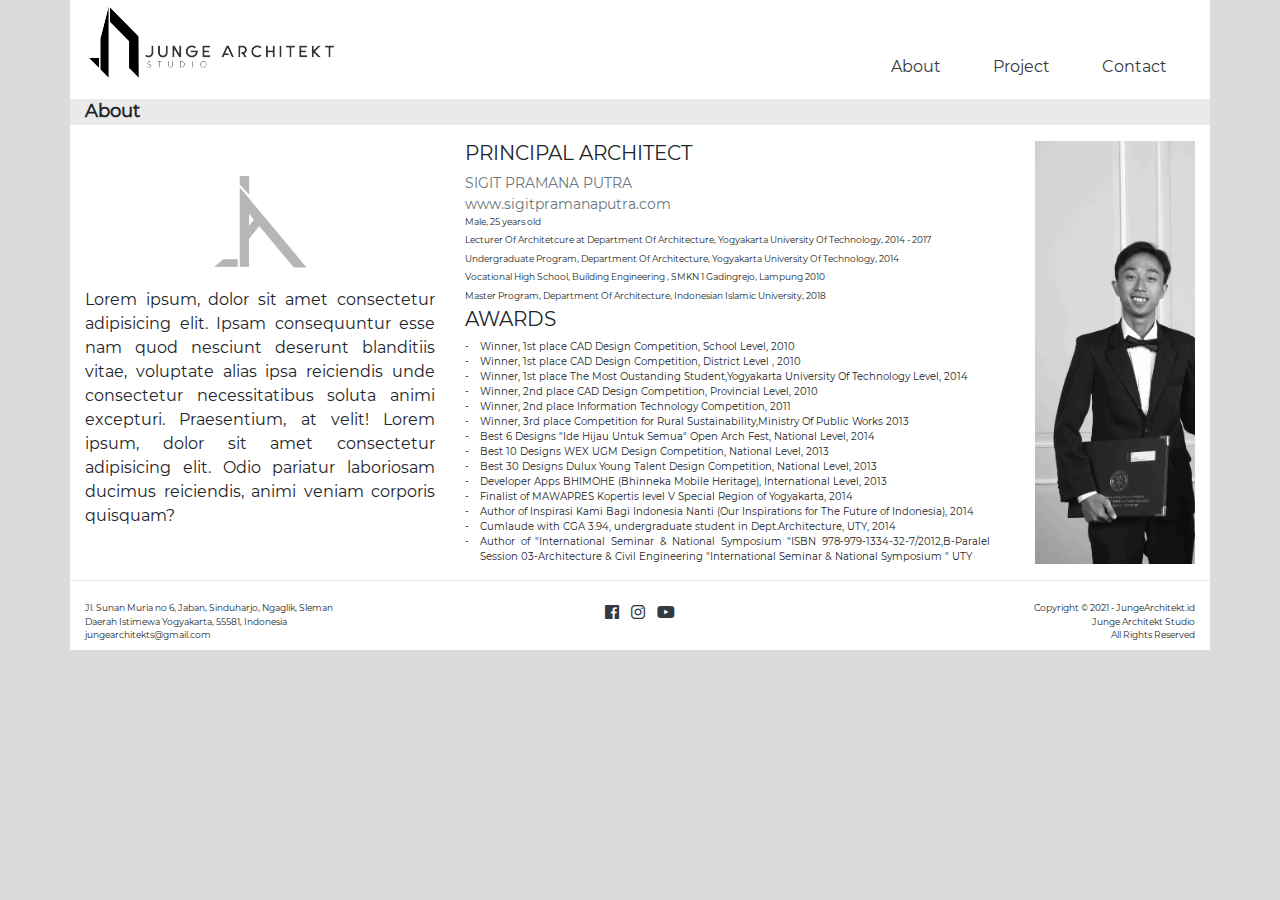
<file: about.html>
<!doctype html>
<html lang="id">

<head>
 <!-- Required meta tags -->
 <meta charset="utf-8">
 <meta name="viewport" content="width=device-width, initial-scale=0.86, maximum-scale=3.0, minimum-scale=0.86">

 <!-- Bootstrap CSS -->
 <link rel="stylesheet" href="assets/css/bootstrap.css" />
 <link rel="stylesheet" href="assets/css/style.css" />
 <link rel="stylesheet" href="assets/css/all.min.css" />

 <title>Junge Architect</title>
</head>

<body>
 <!-- Container header -->
 <div class="container header">
  <!-- header -->
  <header class="navbar d-flex align-items-end p-0">
   <div class="header-logo mx-auto mx-lg-1" style="max-width:100%">
    <a href="index.html" class="navbar-brand">
     <img src="assets/img/logo/header.png" alt="" srcset="">
    </a>
   </div>
   <nav class="mb-1 mx-auto mx-lg-1">
    <a class="p-4 text-dark" href="https://taufiqhdyt.github.io/JungeArch/about.html">About</a>
    <a class="p-4 text-dark" href="https://taufiqhdyt.github.io/JungeArch/project-category.html">Project</a>
    <a class="p-4 text-dark" href="https://taufiqhdyt.github.io/JungeArch/contact.html">Contact</a>
   </nav>
  </header>

  <!-- <hr class="my-0 bg-dark" /> -->
 </div>

 <!-- Content / Article -->
 <div class="container p-0 py-3">
  <div class="juduls">
    <h5 style="font-size:18px">About</h5>
   </div>
  <article class="about py-3">
   <div class="row h-100 mx-0 d-flex justify-content-between">
    <div class="col-lg-4 col-12 my-auto">
     <div class="row mx-0">
      <div class="logo mx-auto">
       <img src="assets/img/logo/junge-square.PNG" alt="" srcset="">
      </div>
      <p class="text-justify">Lorem ipsum, dolor sit amet consectetur adipisicing elit. Ipsam consequuntur esse nam quod nesciunt deserunt blanditiis vitae, voluptate alias ipsa reiciendis unde consectetur necessitatibus soluta animi excepturi. Praesentium, at velit! Lorem ipsum, dolor sit amet consectetur adipisicing elit. Odio pariatur laboriosam ducimus reiciendis, animi veniam corporis quisquam?</p>
     </div>
     <!-- <div class="row mx-0">
      <h3 class="text-black d-inline-block">INTERSHIP & TEAMS</h3> <br>
     </div>
     <div class="table-teams">
      <table class="text-center" width="100%">
       <tr>
        <td><img src="assets/img/team1.PNG" alt="" srcset=""></td>
        <td><img src="assets/img/team1.PNG" alt="" srcset=""></td>
        <td><img src="assets/img/team1.PNG" alt="" srcset=""></td>
        <td><img src="assets/img/team1.PNG" alt="" srcset=""></td>
        <td><img src="assets/img/team1.PNG" alt="" srcset=""></td>
        <td><img src="assets/img/team1.PNG" alt="" srcset=""></td>
       </tr>
       <tr>
        <td><img src="assets/img/team1.PNG" alt="" srcset=""></td>
        <td><img src="" alt="" srcset=""></td>
        <td><img src="" alt="" srcset=""></td>
        <td><img src="" alt="" srcset=""></td>
        <td><img src="" alt="" srcset=""></td>
        <td><img src="" alt="" srcset=""></td>
       </tr>
      </table>
     </div> -->
    </div>
    <div class="mid col-lg-6 col-12 my-auto">
     <div class="profil">
      <h5>PRINCIPAL ARCHITECT</h5>
      <p class="text-muted">SIGIT PRAMANA PUTRA</p>
      <p class="text-muted">www.sigitpramanaputra.com</p>
     </div>
     <div class="about">
      <p>Male, 25 years old</p>
      <p>Lecturer Of Architetcure at Department Of Architecture, Yogyakarta University Of Technology, 2014 - 2017</p>
      <p>Undergraduate Program, Department Of Architecture, Yogyakarta University Of Technology, 2014 </p>
      <p>Vocational High School, Building Engineering , SMKN 1 Gadingrejo, Lampung 2010 </p>
      <p>Master Program, Department Of Architecture, Indonesian Islamic University, 2018 <br></p>
     </div>
     <div class="award">
      <h5 class="inline-block">AWARDS</h5>
      <ul class="list-award">
       <li>Winner, 1st place CAD Design Competition, School Level, 2010 </li>
       <li>Winner, 1st place CAD Design Competition, District Level , 2010 </li>
       <li>Winner, 1st place The Most Oustanding Student,Yogyakarta University Of Technology Level, 2014 </li>
       <li>Winner, 2nd place CAD Design Competition, Provincial Level, 2010 </li>
       <li>Winner, 2nd place Information Technology Competition, 2011 </li>
       <li>Winner, 3rd place Competition for Rural Sustainability,Ministry Of Public Works 2013 </li>
       <li>Best 6 Designs "Ide Hijau Untuk Semua" Open Arch Fest, National Level, 2014 </li>
       <li>Best 10 Designs WEX UGM Design Competition, National Level, 2013 </li>
       <li>Best 30 Designs Dulux Young Talent Design Competition, National Level, 2013 </li>
       <li>Developer Apps BHIMOHE (Bhinneka Mobile Heritage), International Level, 2013 </li>
       <li>Finalist of MAWAPRES Kopertis level V Special Region of Yogyakarta, 2014 </li>
       <li>Author of Inspirasi Kami Bagi Indonesia Nanti (Our Inspirations for The Future of Indonesia), 2014 </li>
       <li>Cumlaude with CGA 3.94, undergraduate student in Dept.Architecture, UTY, 2014 </li>
       <li>Author of "International Seminar & National Symposium "ISBN 978-979-1334-32-7/2012,B-Paralel Session 03-Architecture & Civil Engineering "International Seminar & National Symposium " UTY </li>
      </ul>
     </div>
    </div>
    <div class="col-lg-2 col-12">
     <div class="pp">
      <img src="assets/img/IMG_0432-min.jpg" style="object-fit: cover;width: 100%;height: 100%" alt="" srcset="">
     </div>
    </div>
   </div>
  </article>
  <hr class="my-0 text-black-50" />
 </div>

 <!-- Footer -->
 <div class="container py-1 pb-2">
  <footer class="footer">
   <div class="row">
    <div class="col-4">
     <address>Jl. Sunan Muria no 6, Jaban, Sinduharjo, Ngaglik, Sleman <br />
      Daerah Istimewa Yogyakarta, 55581, Indonesia <br />
      jungearchitekts@gmail.com </address>
    </div>
    <div class="col text-center">
     <ul class="list-unstyled list-inline text-black">
      <li class="list-inline-item"><a href="#"><i class="fab fa-facebook text-dark"></i></a></li>
      <li class="list-inline-item"><a href="#"><i class="fab fa-instagram text-dark"></i></a></li>
      <li class="list-inline-item"><a href="#"><i class="fab fa-youtube text-dark"></i></a></li>
     </ul>
    </div>
    <div class="col-4">
     <address class="text-right">Copyright &copy; 2021 - JungeArchitekt.id <br>
      Junge Architekt Studio<br>
      All Rights Reserved</address>
    </div>
   </div>
  </footer>
 </div>

 <!-- Optional JavaScript -->
 <!-- jQuery first, then Popper.js, then Bootstrap JS -->
 <script src="assets/js/jquery-3.3.1.slim.min.js"></script>
 <script src="assets/js/popper.min.js"></script>
 <script src="assets/js/bootstrap.min.js"></script>
</body>

</html>
</file>
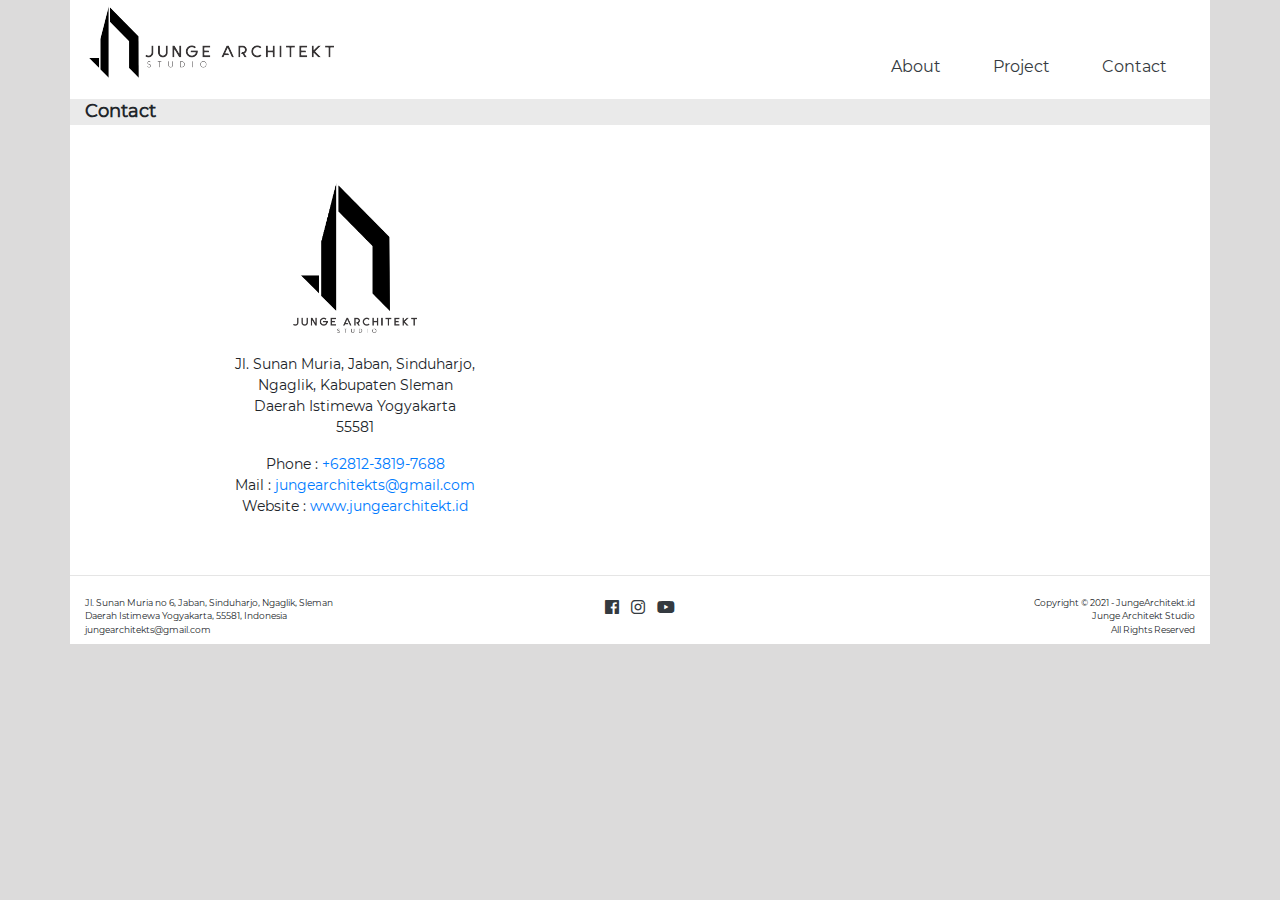
<file: contact.html>
<!doctype html>
<html lang="id">

<head>
 <!-- Required meta tags -->
 <meta charset="utf-8">
 <meta name="viewport" content="width=device-width, initial-scale=0.86, maximum-scale=3.0, minimum-scale=0.86">

 <!-- Bootstrap CSS -->
 <link rel="stylesheet" href="assets/css/bootstrap.css" />
 <link rel="stylesheet" href="assets/css/style.css" />
 <link rel="stylesheet" href="assets/css/all.min.css" />

 <title>Junge Architect</title>
</head>

<body>
 <!-- Container header -->
 <div class="container header">
  <!-- header -->
  <header class="navbar d-flex align-items-end p-0">
   <div class="header-logo mx-auto mx-lg-1" style="max-width:100%">
    <a href="index.html" class="navbar-brand">
     <img src="assets/img/logo/header.png" alt="" srcset="">
    </a>
   </div>
   <nav class="mb-1 mx-auto mx-lg-1">
    <a class="p-4 text-dark" href="https://taufiqhdyt.github.io/JungeArch/about.html">About</a>
    <a class="p-4 text-dark" href="https://taufiqhdyt.github.io/JungeArch/project-category.html">Project</a>
    <a class="p-4 text-dark" href="https://taufiqhdyt.github.io/JungeArch/contact.html">Contact</a>
   </nav>
  </header>

  <!-- <hr class="my-0 bg-dark" /> -->
 </div>

 <!-- Content / Article -->
 <div class="container p-0 py-3">
  <div class="juduls">
   <h5 style="font-size:18px">Contact</h5>
  </div>
  <article class="contacts py-1">
   <div class="row h-100 mx-0 d-flex justify-content-between">
    <div class="col-lg-6 col-md-6 col-12 my-auto py-1">
     <div class="konten-kiri text-center">
      <img src="assets/img/logos/dua.png" style="height:150px" alt=""> <br /> <br />
      <address>Jl. Sunan Muria, Jaban, Sinduharjo, <br />
      Ngaglik, Kabupaten Sleman <br />
      Daerah Istimewa Yogyakarta <br />
      55581 </address> 
      Phone : <a href="tel:+6281238197688"> +62812-3819-7688 </a> <br />
      Mail : <a href="mailto:jungearchitekts@gmail.com">jungearchitekts@gmail.com</a> <br />
      Website : <a href="https://www.jungearchitekt.id">www.jungearchitekt.id</a>
     </div>
    </div>
    <div class="col-lg-6 col-md-6 col-12 my-auto py-1 vr p-2">
     <iframe src="https://www.google.com/maps/embed?pb=!1m14!1m8!1m3!1d988.3835994752676!2d110.39051142691423!3d-7.732997374935511!3m2!1i1024!2i768!4f13.1!3m3!1m2!1s0x2e7a58f165368767%3A0xb5463aa3acde0ea1!2sJunge+Architekt+Studio!5e0!3m2!1sen!2sus!4v1542865318297" width="100%" height="100%" frameborder="0" style="border:0" allowfullscreen></iframe>
    </div>
   </div>
  </article>
  <hr class="my-0 text-black-50" />

 </div>

 <!-- Footer -->
 <div class="container py-1 pb-2">
  <footer class="footer">
   <div class="row">
    <div class="col-4">
     <address>Jl. Sunan Muria no 6, Jaban, Sinduharjo, Ngaglik, Sleman <br />
      Daerah Istimewa Yogyakarta, 55581, Indonesia <br />
      jungearchitekts@gmail.com </address>
    </div>
    <div class="col text-center">
     <ul class="list-unstyled list-inline text-black">
      <li class="list-inline-item"><a href="#"><i class="fab fa-facebook text-dark"></i></a></li>
      <li class="list-inline-item"><a href="#"><i class="fab fa-instagram text-dark"></i></a></li>
      <li class="list-inline-item"><a href="#"><i class="fab fa-youtube text-dark"></i></a></li>
     </ul>
    </div>
    <div class="col-4">
     <address class="text-right">Copyright &copy; 2021 - JungeArchitekt.id <br>
      Junge Architekt Studio<br>
      All Rights Reserved</address>
    </div>
   </div>
  </footer>
 </div>

 <!-- Optional JavaScript -->
 <!-- jQuery first, then Popper.js, then Bootstrap JS -->
 <script src="assets/js/jquery-3.3.1.slim.min.js"></script>
 <script src="assets/js/popper.min.js"></script>
 <script src="assets/js/bootstrap.min.js"></script>
</body>

</html>
</file>
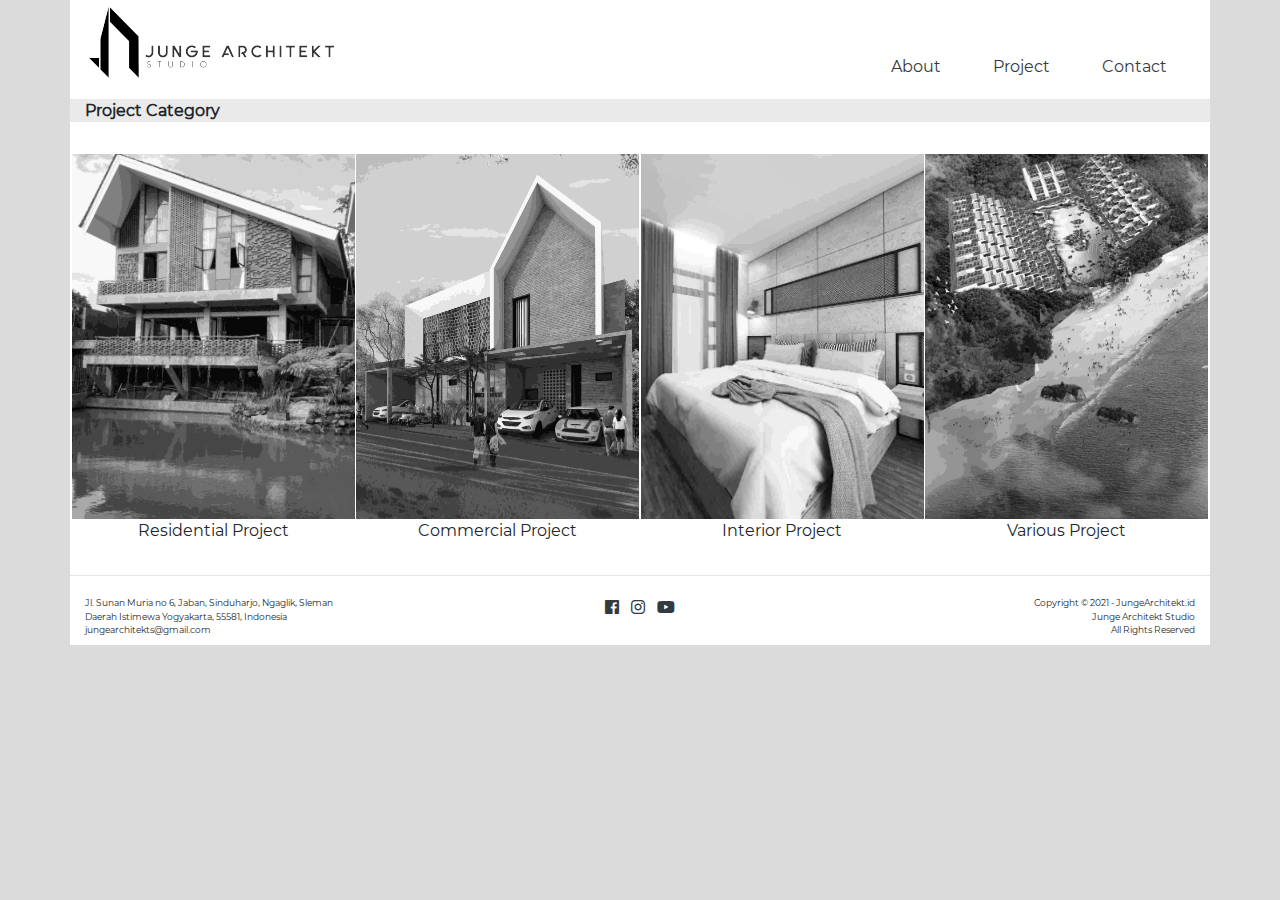
<file: project-category.html>
<!doctype html>
<html lang="id">

<head>
 <!-- Required meta tags -->
 <meta charset="utf-8">
 <meta name="viewport" content="width=device-width, initial-scale=0.86, maximum-scale=3.0, minimum-scale=0.86">

 <!-- Bootstrap CSS -->
 <link rel="stylesheet" href="assets/css/bootstrap.css" />
 <link rel="stylesheet" href="assets/css/style.css" />
 <link rel="stylesheet" href="assets/css/all.min.css" />

 <title>Junge Architect</title>
</head>

<body>
 <!-- Container header -->
 <div class="container header">
  <!-- header -->
  <header class="navbar d-flex align-items-end p-0">
   <div class="header-logo mx-auto mx-lg-1" style="max-width:100%">
    <a href="index.html" class="navbar-brand">
     <img src="assets/img/logo/header.png" alt="" srcset="">
    </a>
   </div>
   <nav class="mb-1 mx-auto mx-lg-1">
    <a class="p-4 text-dark" href="https://taufiqhdyt.github.io/JungeArch/about.html">About</a>
    <a class="p-4 text-dark" href="https://taufiqhdyt.github.io/JungeArch/project-category.html">Project</a>
    <a class="p-4 text-dark" href="https://taufiqhdyt.github.io/JungeArch/contact.html">Contact</a>
   </nav>
  </header>

  <!-- <hr class="my-0 bg-dark" /> -->
 </div>

 <!-- Content / Article -->
 <div class="container p-0 py-3">
  <div class="juduls">
   <h5>Project Category</h5>
  </div>
  <article class="project-categ">
   <div class="row mx-0 h-100 d-flex justify-content-between">
    <div class="project-categ col-sm-6 col-6 col-md-6 col-lg-3 my-lg-2">
     <div class="cont-category py-lg-4">
      <a href="https://taufiqhdyt.github.io/JungeArch/project-grid.html">
       <div class="image-category">
        <img src="assets/img/categ/min/Residential-min.jpg" style="object-fit: cover;width: 100%;height: 100%" alt="" srcset="">
       </div>
      </a>
      <div class="text-center">Residential Project</div>
     </div>
    </div>
    <div class="project-categ col-sm-6 col-6 col-md-6 col-lg-3 my-lg-2">
     <div class="cont-category py-lg-4">
      <a href="https://taufiqhdyt.github.io/JungeArch/project-grid.html">
       <div class="image-category">
        <img src="assets/img/categ/min/Commercial-min.jpg" style="object-fit: cover;width: 100%;height: 100%" alt="" srcset="">
       </div>
      </a>
      <div class="text-center">Commercial Project</div>
     </div>
    </div>
    <div class="project-categ col-sm-6 col-6 col-md-6 col-lg-3 my-lg-2">
     <div class="cont-category py-lg-4">
      <a href="https://taufiqhdyt.github.io/JungeArch/project-grid.html">
       <div class="image-category">
        <img src="assets/img/categ/min/Interior-min.jpg" style="object-fit: cover;width: 100%;height: 100%" alt="" srcset="">
       </div>
      </a>
      <div class="text-center">Interior Project</div>
     </div>
    </div>
    <div class="project-categ col-sm-6 col-6 col-md-6 col-lg-3 my-lg-2">
     <div class="cont-category py-lg-4">
      <a href="https://taufiqhdyt.github.io/JungeArch/project-grid.html">
       <div class="image-category">
        <img src="assets/img/categ/min/Various-min.jpg" style="object-fit: cover;width: 100%;height: 100%" alt="" srcset="">
       </div>
      </a>
      <div class="text-center">Various Project</div>
     </div>
    </div>
   </div>
  </article>
  <hr class="my-0 text-black-50" />

 </div>

 <!-- Footer -->
 <div class="container py-1 pb-2">
  <footer class="footer">
   <div class="row">
    <div class="col-4">
     <address>Jl. Sunan Muria no 6, Jaban, Sinduharjo, Ngaglik, Sleman <br />
      Daerah Istimewa Yogyakarta, 55581, Indonesia <br />
      jungearchitekts@gmail.com </address>
    </div>
    <div class="col text-center">
     <ul class="list-unstyled list-inline text-black">
      <li class="list-inline-item"><a href="#"><i class="fab fa-facebook text-dark"></i></a></li>
      <li class="list-inline-item"><a href="#"><i class="fab fa-instagram text-dark"></i></a></li>
      <li class="list-inline-item"><a href="#"><i class="fab fa-youtube text-dark"></i></a></li>
     </ul>
    </div>
    <div class="col-4">
     <address class="text-right">Copyright &copy; 2021 - JungeArchitekt.id <br>
      Junge Architekt Studio<br>
      All Rights Reserved</address>
    </div>
   </div>
  </footer>
 </div>

 <!-- Optional JavaScript -->
 <!-- jQuery first, then Popper.js, then Bootstrap JS -->
 <script src="assets/js/jquery-3.3.1.slim.min.js"></script>
 <script src="assets/js/popper.min.js"></script>
 <script src="assets/js/bootstrap.min.js"></script>
</body>

</html>
</file>
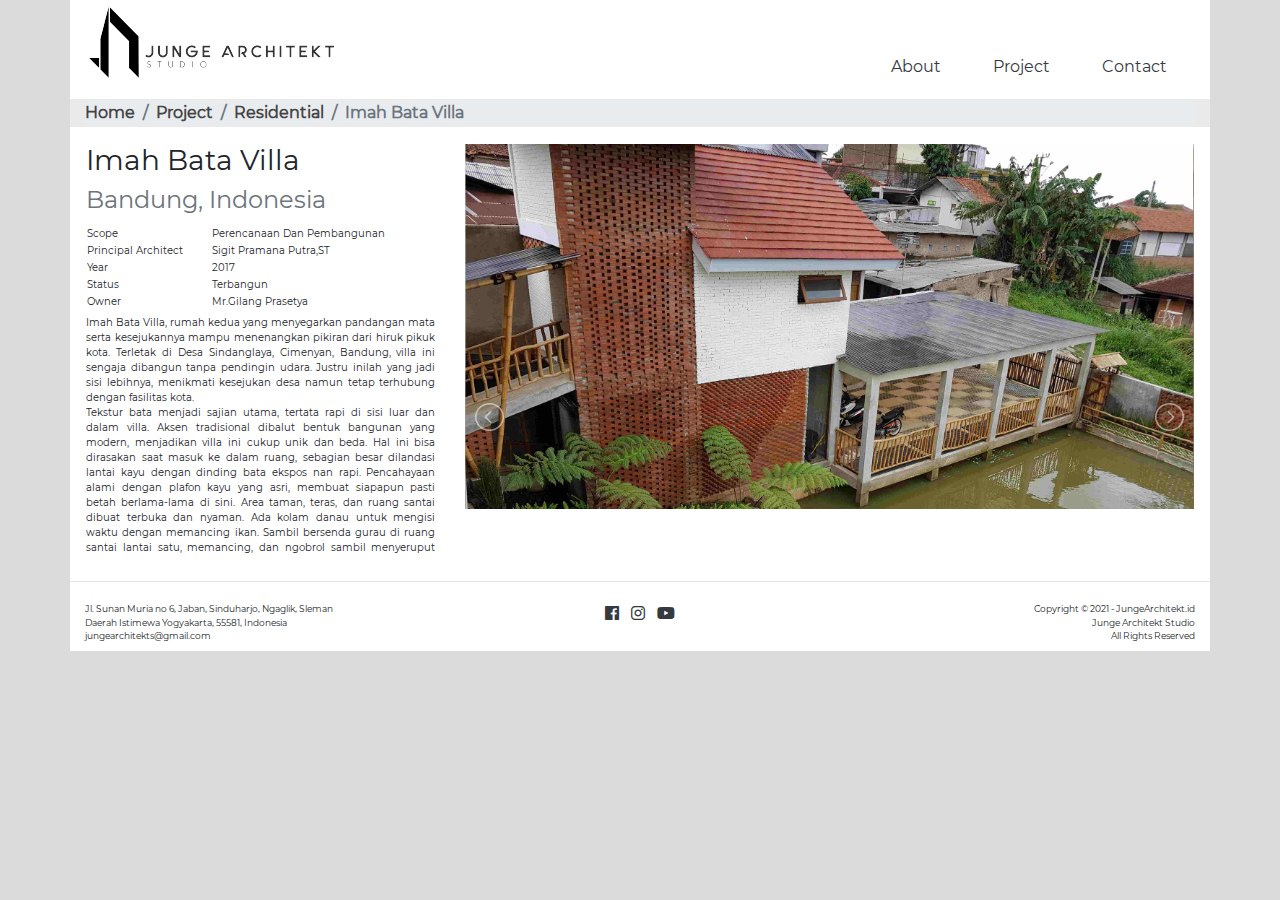
<file: project-detail.html>
<!doctype html>
<html lang="id">

<head>
 <!-- Required meta tags -->
 <meta charset="utf-8">
 <meta name="viewport" content="width=device-width, initial-scale=0.86, maximum-scale=3.0, minimum-scale=0.86">

 <!-- Bootstrap CSS -->
 <link rel="stylesheet" href="assets/css/bootstrap.css" />
 <link rel="stylesheet" href="assets/css/style.css" />
 <link rel="stylesheet" href="assets/css/all.min.css" />
 <link rel="stylesheet" href="assets/css/lightslider.min.css" />

 <title>Junge Architect</title>
</head>

<body>
 <!-- Container header -->
 <div class="container header">
  <!-- header -->
  <header class="navbar d-flex align-items-end p-0">
   <div class="header-logo mx-auto mx-lg-1" style="max-width:100%">
    <a href="index.html" class="navbar-brand">
     <img src="assets/img/logo/header.png" alt="" srcset="">
    </a>
   </div>
   <nav class="mb-1 mx-auto mx-lg-1">
    <a class="p-4 text-dark" href="https://taufiqhdyt.github.io/JungeArch/about.html">About</a>
    <a class="p-4 text-dark" href="https://taufiqhdyt.github.io/JungeArch/project-category.html">Project</a>
    <a class="p-4 text-dark" href="https://taufiqhdyt.github.io/JungeArch/contact.html">Contact</a>
   </nav>
  </header>

  <!-- <hr class="my-0 bg-dark" /> -->
 </div>

 <!-- Content / Article -->
 <div class="container p-0 py-3">
  <div class="juduls">
   <nav aria-label="breadcrumb">
    <ol class="breadcrumb">
     <li class="breadcrumb-item"><a href="#">Home</a></li>
     <li class="breadcrumb-item"><a href="#">Project</a></li>
     <li class="breadcrumb-item"><a href="#">Residential</a></li>
     <li class="breadcrumb-item active" aria-current="page">Imah Bata Villa</li>
    </ol>
   </nav>
  </div>
  <article class="project-detail py-3">
   <div class="row h-100 mx-0 d-flex padding-15 justify-content-between">
    <div class="col-lg-8 col-12 order-first order-lg-last text-center image-slider">
     <div class="preview">
      <ul id="lightSlider" class="mx-auto">
       <li data-thumb="assets/img/img (1).jpg">
        <img src="assets/img/img (1).jpg" style="object-fit: cover;width: 100%;height: 100%" alt="" srcset="" />
       </li>
       <li data-thumb="assets/img/img (2).jpg">
        <img src="assets/img/img (2).jpg" style="object-fit: cover;width: 100%;height: 100%" alt="" srcset="" />
       </li>
       <li data-thumb="assets/img/img (3).jpg">
        <img src="assets/img/img (3).jpg" style="object-fit: cover;width: 100%;height: 100%" alt="" srcset="" />
       </li>
       <li data-thumb="assets/img/img (4).jpg">
        <img src="assets/img/img (4).jpg" style="object-fit: cover;width: 100%;height: 100%" alt="" srcset="" />
       </li>
       <li data-thumb="assets/img/img (3).jpg">
        <img src="assets/img/img (3).jpg" style="object-fit: cover;width: 100%;height: 100%" alt="" srcset="" />
       </li>
       <li data-thumb="assets/img/img (2).jpg">
        <img src="assets/img/img (2).jpg" style="object-fit: cover;width: 100%;height: 100%" alt="" srcset="" />
       </li>
       <li data-thumb="assets/img/img (1).jpg">
        <img src="assets/img/img (1).jpg" style="object-fit: cover;width: 100%;height: 100%" alt="" srcset="" />
       </li>
       <li data-thumb="assets/img/img (2).jpg">
        <img src="assets/img/img (2).jpg" style="object-fit: cover;width: 100%;height: 100%" alt="" srcset="" />
       </li>
       <li data-thumb="assets/img/img (3).jpg">
        <img src="assets/img/img (3).jpg" style="object-fit: cover;width: 100%;height: 100%" alt="" srcset="" />
       </li>
       <li data-thumb="assets/img/img (4).jpg">
        <img src="assets/img/img (4).jpg" style="object-fit: cover;width: 100%;height: 100%" alt="" srcset="" />
       </li>
      </ul>
     </div>
<!-- <div class="preview">
      <img id="expandedImg" src="assets/img/img (1).jpg" style="object-fit: cover;width: 100%;height: 100%">
      <div id="imgtext"></div>
     </div>
     <div class="custom-control-inline py-1 px-0 w-100 img-thumbs">
      <div class="thumb">
       <img src="assets/img/img (1).jpg" style="height:100%" onclick="select(this);" class="selectedIMG">
      </div>
      <div class="thumb">
       <img src="assets/img/img (2).jpg" style="height:100%" onclick="select(this);">
      </div>
      <div class="thumb">
       <img src="assets/img/img (3).jpg" style="height:100%" onclick="select(this);">
      </div>
      <div class="thumb">
       <img src="assets/img/img (4).jpg" style="height:100%" onclick="select(this);">
      </div>
      <div class="thumb">
       <img src="assets/img/img (3).jpg" style="height:100%" onclick="select(this);">
      </div>
      <div class="thumb">
       <img src="assets/img/img (2).jpg" style="height:100%" onclick="select(this);">
      </div>
      <div class="thumb">
       <img src="assets/img/img (1).jpg" style="height:100%" onclick="select(this);">
      </div>
      <div class="thumb">
       <img src="assets/img/img (2).jpg" style="height:100%" onclick="select(this);">
      </div>
      <div class="thumb">
       <img src="assets/img/img (3).jpg" style="height:100%" onclick="select(this);">
      </div>
      <div class="thumb">
       <img src="assets/img/img (4).jpg" style="height:100%" onclick="select(this);">
      </div>
      <div class="thumb">
       <img src="assets/img/img (3).jpg" style="height:100%" onclick="select(this);">
      </div>
      <div class="thumb">
       <img src="assets/img/img (2).jpg" style="height:100%" onclick="select(this);">
      </div>
      <div class="thumb">
       <img src="assets/img/img (1).jpg" style="height:100%" onclick="select(this);">
      </div>
     </div> -->
    </div>
    <div class="col-lg-4 col-12 order-last order-lg-first">
     <div class="judul-artikel">
      <h3>Imah Bata Villa</h3>
      <h4 class="text-muted">Bandung, Indonesia</h4>
     </div>
     <div class="details">
      <table class="w-100">
       <tr><td colspan="2"></td></tr>
       <tr><td>Scope</td> <td>Perencanaan Dan Pembangunan</td></tr>
       <tr><td>Principal Architect</td> <td>Sigit Pramana Putra,ST</td></tr>
       <tr><td>Year</td> <td>2017</td></tr>
       <tr><td>Status</td> <td>Terbangun</td></tr>
       <tr><td>Owner</td> <td>Mr.Gilang Prasetya</td></tr>
      </table>
     </div>
     <div class="article content text-justify">
      <p>Imah Bata Villa, rumah kedua yang menyegarkan pandangan mata serta kesejukannya mampu menenangkan pikiran dari hiruk pikuk kota. Terletak di Desa Sindanglaya, Cimenyan, Bandung, villa ini sengaja dibangun tanpa pendingin udara. Justru inilah yang jadi sisi lebihnya, menikmati kesejukan desa namun tetap terhubung dengan fasilitas kota.</p>
      <p>Tekstur bata menjadi sajian utama, tertata rapi di sisi luar dan dalam villa. Aksen tradisional dibalut bentuk bangunan yang modern, menjadikan villa ini cukup unik dan beda. Hal ini bisa dirasakan saat masuk ke dalam ruang, sebagian besar dilandasi lantai kayu dengan dinding bata ekspos nan rapi. Pencahayaan alami dengan plafon kayu yang asri, membuat siapapun pasti betah berlama-lama di sini. Area taman, teras, dan ruang santai dibuat terbuka dan nyaman. Ada kolam danau untuk mengisi waktu dengan memancing ikan. Sambil bersenda gurau di ruang santai lantai satu, memancing, dan ngobrol sambil menyeruput teh hangat nan menyegarkan.</p>
      <p>Tekstur bata menjadi sajian utama, tertata rapi di sisi luar dan dalam villa. Aksen tradisional dibalut bentuk bangunan yang modern, menjadikan villa ini cukup unik dan beda. Hal ini bisa dirasakan saat masuk ke dalam ruang, sebagian besar dilandasi lantai kayu dengan dinding bata ekspos nan rapi. Pencahayaan alami dengan plafon kayu yang asri, membuat siapapun pasti betah berlama-lama di sini. Area taman, teras, dan ruang santai dibuat terbuka dan nyaman. Ada kolam danau untuk mengisi waktu dengan memancing ikan. Sambil bersenda gurau di ruang santai lantai satu, memancing, dan ngobrol sambil menyeruput teh hangat nan menyegarkan.</p>
     </div>
    </div>
   </div>
  </article>
  <hr class="my-0 text-black-50" />
 </div>

 <!-- Footer -->
 <div class="container py-1 pb-2">
  <footer class="footer">
   <div class="row">
    <div class="col-4">
     <address>Jl. Sunan Muria no 6, Jaban, Sinduharjo, Ngaglik, Sleman <br />
      Daerah Istimewa Yogyakarta, 55581, Indonesia <br />
      jungearchitekts@gmail.com </address>
    </div>
    <div class="col text-center">
     <ul class="list-unstyled list-inline text-black">
      <li class="list-inline-item"><a href="#"><i class="fab fa-facebook text-dark"></i></a></li>
      <li class="list-inline-item"><a href="#"><i class="fab fa-instagram text-dark"></i></a></li>
      <li class="list-inline-item"><a href="#"><i class="fab fa-youtube text-dark"></i></a></li>
     </ul>
    </div>
    <div class="col-4">
     <address class="text-right">Copyright &copy; 2021 - JungeArchitekt.id <br>
      Junge Architekt Studio<br>
      All Rights Reserved</address>
    </div>
   </div>
  </footer>
 </div>

 <!-- Optional JavaScript -->
 <!-- jQuery first, then Popper.js, then Bootstrap JS -->
 <script src="assets/js/jquery-3.3.1.slim.min.js"></script>
 <script src="assets/js/popper.min.js"></script>
 <script src="assets/js/bootstrap.min.js"></script>
 <script src="assets/js/lightslider.min.js"></script>
 <script>
  function select(imgs) {
   var expandImg = document.getElementById("expandedImg");
   expandImg.src = imgs.src;
  }
  $('img').click(function () {
   $('.thumb img').removeClass('selectedIMG');
   $(this).toggleClass('selectedIMG');
  });
  $('#lightSlider').lightSlider({
   gallery: true,
   item: 1,
   loop: true,
   slideMargin: 0,
   thumbItem: 9
  });
 </script>
</body>

</html>
</file>
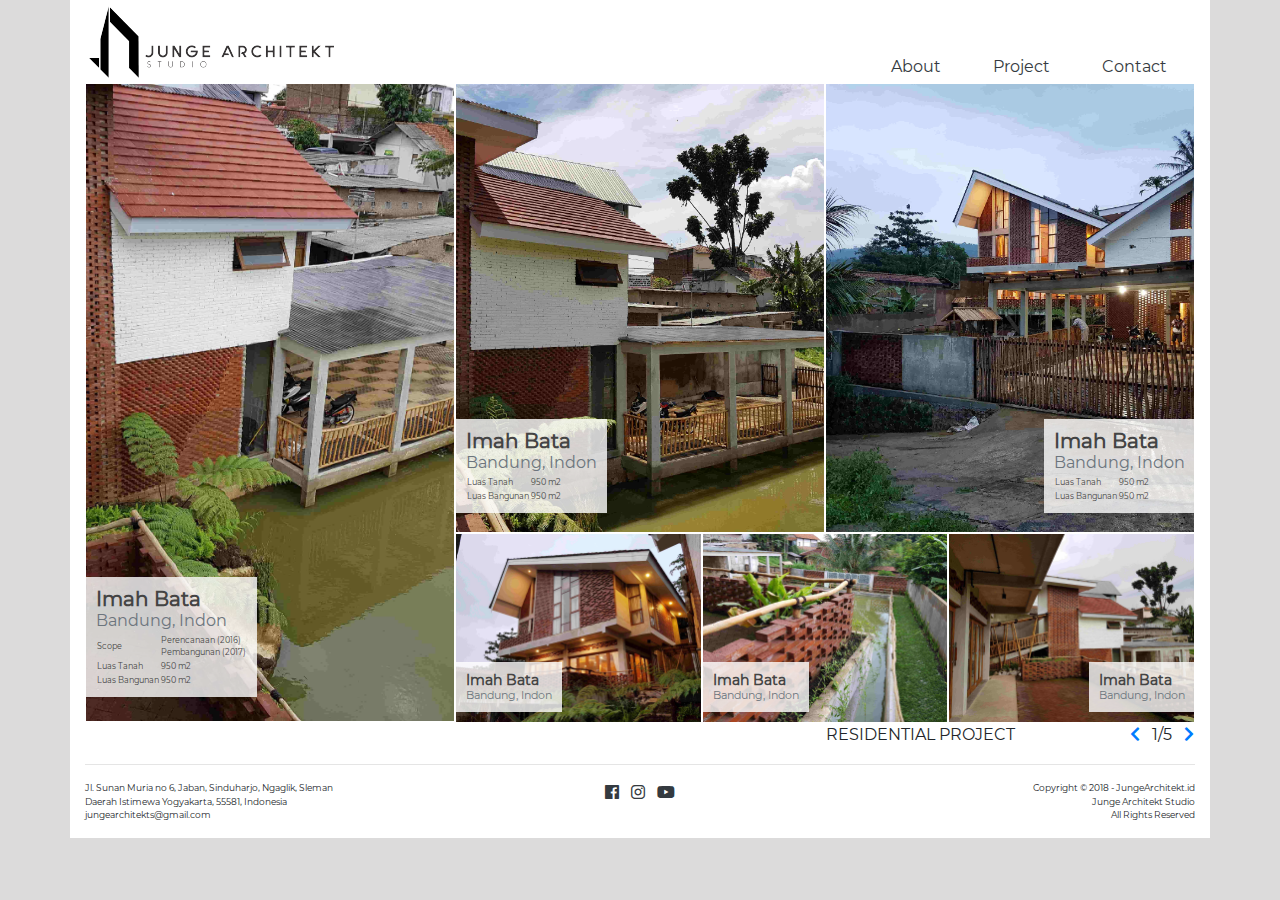
<file: project-list.html>
<!doctype html>
<html lang="id">

<head>
 <!-- Required meta tags -->
 <meta charset="utf-8">
 <meta name="viewport" content="width=device-width, initial-scale=0.86, maximum-scale=3.0, minimum-scale=0.86">

 <!-- Bootstrap CSS -->
 <link rel="stylesheet" href="assets/css/bootstrap.css" />
 <link rel="stylesheet" href="assets/css/style.css" />
 <link rel="stylesheet" href="assets/css/all.min.css" />

 <title>Junge Architect</title>
</head>

<body>
 <!-- Container header -->
 <div class="container header">
  <!-- header -->
  <header class="navbar d-flex align-items-end p-0">
   <div class="header-logo mx-auto mx-lg-1" style="max-width:100%">
    <a href="index.html" class="navbar-brand">
     <img src="assets/img/logo/header.png" alt="" srcset="">     
    </a>
   </div>
   <nav class="mb-1 mx-auto mx-lg-1">
    <a class="p-4 text-dark" href="https://fieqh23.github.io/JungeArch/about.html">About</a>
    <a class="p-4 text-dark" href="https://fieqh23.github.io/JungeArch/project-category.html">Project</a>
    <a class="p-4 text-dark" href="https://fieqh23.github.io/JungeArch/contact.html">Contact</a>
   </nav>
  </header>

  <!-- <hr class="my-0 bg-dark" /> -->
 </div>

 <!-- Content / Article -->
 <div class="container">
  <article>
   <div class="row mx-0 d-flex justify-content-between">
    <div class="col-4 my-auto padding-15" style="height: 71vh; overflow: hidden;padding: 0">
     <div class="post1">
      <a href="https://fieqh23.github.io/JungeArch/project-detail.html">
       <div class="caption">
        <h5 class="font-weight-bold">Imah Bata</h5>
        <h6 class="text-muted">Bandung, Indon</h6>
        <table class="detail">
         <tr><td>Scope</td><td>Perencanaan (2016) <br>Pembangunan (2017)</td></tr>
         <tr><td>Luas Tanah</td><td>950 m2</td></tr>
         <tr><td>Luas Bangunan</td><td>950 m2</td></tr>
        </table>
       </div>
      </a>
      <img src="assets/img/img (1).jpg" style="object-fit: cover;width: 100%;height: 100%" alt="">
     </div>
    </div>
    <div class="col-8">
     <div class="row my-0 justify-content-between" style="height:50vh;overflow: hidden;padding: 0">
      <div class="col-6 padding-15">
       <div class="post2">
        <a href="https://fieqh23.github.io/JungeArch/project-detail.html">
         <div class="caption">
          <h5 class="font-weight-bold">Imah Bata</h5>
          <h6 class="text-muted">Bandung, Indon</h6>
          <table class="detail">
           <tr><td>Luas Tanah</td><td>950 m2</td></tr>
           <tr><td>Luas Bangunan</td><td>950 m2</td></tr>
          </table>
         </div>
        </a>
        <img src="assets/img/img (2).jpg" style="object-fit: cover;width: 100%;height: 100%" alt="">
       </div>
      </div>
      <div class="col-6 padding-15">
       <div class="post2">
        <a href="https://fieqh23.github.io/JungeArch/project-detail.html">
         <div class="caption" style="right:0">
          <h5 class="font-weight-bold">Imah Bata</h5>
          <h6 class="text-muted">Bandung, Indon</h6>
          <table class="detail">
           <tr><td>Luas Tanah</td><td>950 m2</td></tr>
           <tr><td>Luas Bangunan</td><td>950 m2</td></tr>
          </table>
         </div>
        </a>
        <img src="assets/img/img (3).jpg" style="object-fit: cover;width: 100%;height: 100%" alt="">
       </div>
      </div>
     </div>
     <div class="row my-0 justify-content-between" style="height:21vh;overflow: hidden;padding: 0">
      <div class="col-4 padding-15" style="padding-bottom: 0!important">
       <div class="post3">
        <a href="https://fieqh23.github.io/JungeArch/project-detail.html">
         <div class="caption">
          <h5 class="font-weight-bold">Imah Bata</h5>
          <h6 class="text-muted">Bandung, Indon</h6>
          <table class="detail">
           <tr><td>Luas Tanah</td><td>950 m2</td></tr>
           <tr><td>Luas Bangunan</td><td>950 m2</td></tr>
          </table>
         </div>
        </a>
        <img src="assets/img/img (4).jpg" style="object-fit: cover;width: 100%;height: 100%" alt="">
       </div>
      </div>
      <div class="col-4 padding-15" style="padding-bottom: 0!important">
       <div class="post3">
        <a href="https://fieqh23.github.io/JungeArch/project-detail.html">
         <div class="caption">
          <h5 class="font-weight-bold">Imah Bata</h5>
          <h6 class="text-muted">Bandung, Indon</h6>
          <table class="detail">
           <tr><td>Luas Tanah</td><td>950 m2</td></tr>
           <tr><td>Luas Bangunan</td><td>950 m2</td></tr>
          </table>
         </div>
        </a>
        <img src="assets/img/img (5).jpg" style="object-fit: cover;width: 100%;height: 100%" alt="">
       </div>
      </div>
      <div class="col-4 padding-15" style="padding-bottom: 0!important">
       <div class="post3">
        <a href="https://fieqh23.github.io/JungeArch/project-detail.html">
         <div class="caption" style="right:0">
          <h5 class="font-weight-bold">Imah Bata</h5>
          <h6 class="text-muted">Bandung, Indon</h6>
          <table class="detail">
           <tr><td>Luas Tanah</td><td>950 m2</td></tr>
           <tr><td>Luas Bangunan</td><td>950 m2</td></tr>
          </table>
         </div>
        </a>
        <img src="assets/img/img (6).jpg" style="object-fit: cover;width: 100%;height: 100%" alt="">
       </div>
      </div>
      
     </div>
    </div>
    <div class="padding-15 col-lg-4 col-md-6 offset-lg-8 offset-md-6 text-center custom-control-inline justify-content-between w-100">
     <div class="category text-uppercase">Residential Project</div>
     <ul class="paginations list-inline list-unstyled">
      <li class="list-inline-item"><a href="#"><i class="fa fa-chevron-left"></i></a></li>
      <li class="list-inline-item"><div id="no">1/5</div></li>
      <li class="list-inline-item"><a href="#"><i class="fa fa-chevron-right"></i></a></li>
     </ul>
    </div>
  </article>
  <hr class="my-0 text-black-50" />
 </div>

 <!-- Footer -->
 <div class="container py-3">
  <footer class="footer">
   <div class="row">
    <div class="col-4">
     <address>Jl. Sunan Muria no 6, Jaban, Sinduharjo, Ngaglik, Sleman <br />
      Daerah Istimewa Yogyakarta, 55581, Indonesia <br />
      jungearchitekts@gmail.com </address>
    </div>
    <div class="col text-center">
     <ul class="list-unstyled list-inline text-black">
      <li class="list-inline-item"><a href="#"><i class="fab fa-facebook text-dark"></i></a></li>
      <li class="list-inline-item"><a href="#"><i class="fab fa-instagram text-dark"></i></a></li>
      <li class="list-inline-item"><a href="#"><i class="fab fa-youtube text-dark"></i></a></li>
     </ul>
    </div>
    <div class="col-4">
     <address class="text-right">Copyright &copy; 2018 - JungeArchitekt.id <br>
      Junge Architekt Studio<br>
      All Rights Reserved</address>
    </div>
   </div>
  </footer>
 </div>

 <!-- Optional JavaScript -->
 <!-- jQuery first, then Popper.js, then Bootstrap JS -->
 <script src="assets/js/jquery-3.3.1.slim.min.js"></script>
 <script src="https://cdnjs.cloudflare.com/ajax/libs/popper.js/1.14.3/umd/popper.min.js"></script>
 <script src="assets/js/bootstrap.min.js"></script>
</body>

</html>
</file>
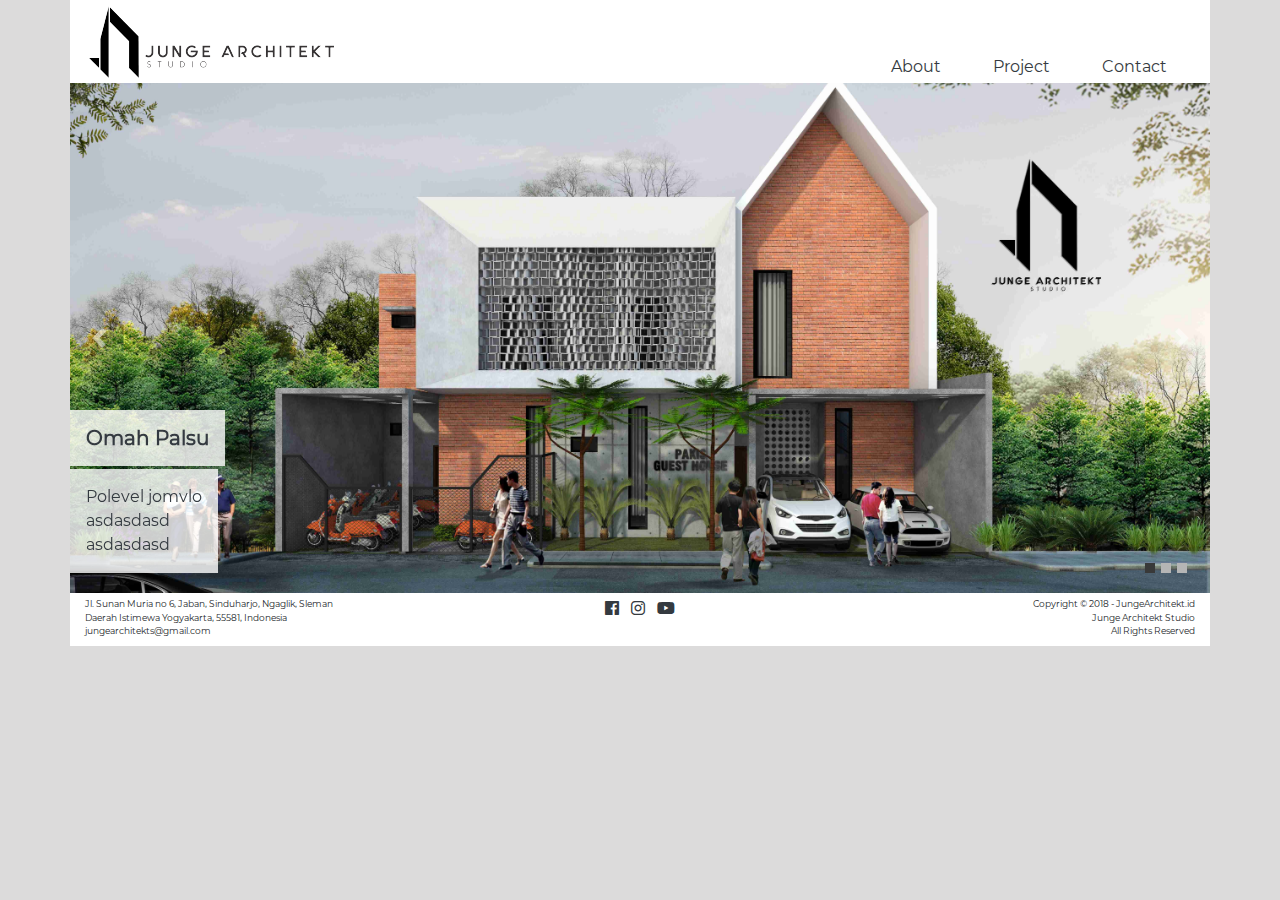
<file: slider.html>
<!doctype html>
<html lang="id">

<head>
 <!-- Required meta tags -->
 <meta charset="utf-8">
 <meta name="viewport" content="width=device-width, initial-scale=0.86, maximum-scale=3.0, minimum-scale=0.86">

 <!-- Bootstrap CSS -->
 <link rel="stylesheet" href="assets/css/bootstrap.css" />
 <link rel="stylesheet" href="assets/css/all.min.css" />
 <link rel="stylesheet" href="assets/css/style.css" />

 <title>Junge Architect</title>
</head>

<body>
 <!-- <div class="intro row h-100 m-0">
  <div class="img-intro my-auto col">
   <img src="assets/img/loader.svg" class="" style="width:20%;height:20%" alt="" srcset="">
  </div>
 </div> -->
 <!-- Container header -->
 <div class="container header">
  <!-- header -->
  <header class="navbar d-flex align-items-end p-0">
   <div class="header-logo mx-auto mx-lg-1" style="max-width:100%">
    <a href="slider.html" class="navbar-brand">
     <img src="assets/img/logo/header.png" alt="" srcset="">
    </a>
   </div>
   <nav class="mb-1 mx-auto mx-lg-1">
    <a class="p-4 text-dark" href="https://fieqh23.github.io/JungeArch/about.html">About</a>
    <a class="p-4 text-dark" href="https://fieqh23.github.io/JungeArch/project-category.html">Project</a>
    <a class="p-4 text-dark" href="https://fieqh23.github.io/JungeArch/contact.html">Contact</a>
   </nav>
  </header>

  <!-- <hr class="my-0 bg-dark" /> -->
 </div>

 <!-- Content / Article -->
 <div class="container p-0">
  <article>
   <div id="carouselExampleIndicators" class="carousel slide carousel-fade" data-interval="3000" data-ride="carousel">
    <ol class="carousel-indicators">
     <li data-target="#carouselExampleIndicators" data-slide-to="0" class="active"></li>
     <li data-target="#carouselExampleIndicators" data-slide-to="1"></li>
     <li data-target="#carouselExampleIndicators" data-slide-to="2"></li>
    </ol>
    <div class="carousel-inner">
     <div class="carousel-item active">
      <div class="img-crsl">
       <img class="d-block" style="object-fit: cover;width: 100%;height: 100%" src="assets/img/tetw.jpg" alt="First slide">
       <div class="carousel-caption atas text-left text-dark p-3">
        <h5 class="font-weight-bold mb-0">Omah Palsu</h5>
       </div>
       <div class="carousel-caption text-left text-dark p-3">
        <p class="mb-0">Polevel jomvlo <br>asdasdasd <br>asdasdasd</p>
       </div>
      </div>
     </div>
     <div class="carousel-item">
      <div class="img-crsl">
       <img class="d-block" style="object-fit: cover;width: 100%;height: 100%" src="assets/img/EKSTERIOR I_min.jpg" alt="Second slide">
       <div class="carousel-caption atas text-left text-dark p-3">
        <h5 class="font-weight-bold mb-0">Omah Palsu</h5>
       </div>
       <div class="carousel-caption text-left text-dark p-3">
        <p class="mb-0">Polevel jomvlo <br>asdasdasd <br>asdasdasd</p>
       </div>
      </div>
     </div>
     <div class="carousel-item">
      <div class="img-crsl">
       <img class="d-block" style="object-fit: cover;width: 100%;height: 100%" src="assets/img/EKSTERIOR II_min.jpg" alt="Third slide">
       <div class="carousel-caption atas text-left text-dark p-3">
        <h5 class="font-weight-bold mb-0">Omah Palsu</h5>
       </div>
       <div class="carousel-caption text-left text-dark p-3">
        <p class="mb-0">Polevel jomvlo <br>asdasdasd <br>asdasdasd</p>
       </div>
      </div>
     </div>
    </div>
    <a class="carousel-control-prev" href="#carouselExampleIndicators" role="button" data-slide="prev">
     <span class="carousel-control-prev-icon" aria-hidden="true"></span>
     <span class="sr-only">Previous</span>
    </a>
    <a class="carousel-control-next" href="#carouselExampleIndicators" role="button" data-slide="next">
     <span class="carousel-control-next-icon" aria-hidden="true"></span>
     <span class="sr-only">Next</span>
    </a>
   </div>
  </article>
 </div>

 <!-- Footer -->
 <div class="container py-1 pb-2">
  <footer class="footer">
   <div class="row">
    <div class="col-4">
     <address>Jl. Sunan Muria no 6, Jaban, Sinduharjo, Ngaglik, Sleman <br />
      Daerah Istimewa Yogyakarta, 55581, Indonesia <br />
      jungearchitekts@gmail.com </address>
    </div>
    <div class="col text-center">
     <ul class="list-unstyled list-inline text-black">
      <li class="list-inline-item"><a href="#"><i class="fab fa-facebook text-dark"></i></a></li>
      <li class="list-inline-item"><a href="#"><i class="fab fa-instagram text-dark"></i></a></li>
      <li class="list-inline-item"><a href="#"><i class="fab fa-youtube text-dark"></i></a></li>
     </ul>
    </div>
    <div class="col-4">
     <address class="text-right">Copyright &copy; 2018 - JungeArchitekt.id <br>
      Junge Architekt Studio<br>
      All Rights Reserved</address>
    </div>
   </div>
  </footer>
 </div>

 <!-- Optional JavaScript -->
 <!-- jQuery first, then Popper.js, then Bootstrap JS -->
 <script src="assets/js/jquery-3.3.1.slim.min.js"></script>
 <script src="assets/js/popper.min.js"></script>
 <script src="assets/js/bootstrap.min.js"></script>
 <!-- <script src="assets/js/jquery-cache.js"></script>
 <script>
  $(function () {
			$('.intro').firstVisitLoad({
				cookieName : 'homepage',
			});
		});
 </script> -->
</body>

</html>
</file>
<file: assets/css/style.css>
@font-face {
 font-family: 'Montserrat';
 font-style: normal;
 font-weight: 400;
 src: local('Montserrat Regular'), local('Montserrat-Regular'), url(../webfonts/montserrat-regular-webfont.woff2) format('woff2');
 unicode-range: U+0000-00FF, U+0131, U+0152-0153, U+02BB-02BC, U+02C6, U+02DA, U+02DC, U+2000-206F, U+2074, U+20AC, U+2122, U+2191, U+2193, U+2212, U+2215, U+FEFF, U+FFFD;
}

body {
 font-family: 'Montserrat', sans-serif;
 background-color: #dcdbdb
}
.container {
 background-color: white
}
/* ================================================== */
/* intro */
@keyframes hideintro {
 0% { opacity: 1; }
 20% { opacity: 1; }
 50% { opacity: 1; }
 80% { opacity: 0; }
 99% { opacity: 0; }
 100%  {
  opacity: 0;
  display: none;
  visibility: hidden
 }
}
.intro#intros {
 position: absolute;
 top: 0;
 right: 0;
 bottom: 0;
 left: 0;
 height: 100%;
 z-index: 999999;
 background-color: #444444;
 text-align: center;
 animation: hideintro 5.5s 5.5s ease forwards;
}

/* Carousel */
.carousel-indicators {
 left: auto;
 right: 20px;
 bottom:20px;
 margin: 0;
}
.carousel-indicators li {
 width: 10px;
 height: 10px;
 background-color: rgba(181, 181, 181, 1)
}
.carousel-indicators .active {
 background-color: rgba(57, 57, 57, 1)
}
.carousel-control-next, .carousel-control-prev {
 width: 5%
}
div.img-crsl {
 object-fit: fill;
 height: 510px;
 overflow: hidden;
}
div.carousel-caption {
 left: 0;
 width: auto;
 right: auto;
 background-color: rgba(255, 255, 255, .8);
}
div.carousel-caption.atas {
 left: 0;
 width: auto;
 right: auto;
 background-color: rgba(255, 255, 255, .8);
 bottom: 25%
}

/* =============================================== */
.container article {
 text-align: justify
}
/* =============================================== */
/* image category */
.image-category {
 object-fit: fill;
 height: 365px;
 overflow: hidden;
}
a .image-category img {
 filter: grayscale(100%);
 transition: 1s;
}
a .image-category img:hover {
 filter: none;
}
.project-categ {
 padding: 0 0.05rem
}

/* =============================================== */
/* about page */
div.profil h3, div.profil p {
 margin-bottom: 0px;
 font-size: 14px
}
div.profil p {
 margin-bottom: 0
}
div.about {
 font-size: 9px;
}
div.about p {
 margin-bottom: 5px
}
div.pp {
 height: 100%;
 overflow: hidden;
}
ul.list-award {
 list-style-type: none;
 font-size: 10px;
 padding: 0 15px;
 margin:0
}

ul.list-award > li::before {
 content: '-';
 position: absolute;
 margin-left: -15px
}

div.konten-kiri {
 font-size: 14px
}

/* ==================================================== */
/* Footer */
footer  address {
 font-size: 9px;
 margin-bottom: 0
}

a .fab:hover {
 color: #007bff!important
}

/* ===================================================== */
/* about */
.juduls {
 background-color: #eaeaea;
 padding: 2px 15px;
 margin: 0
}
.juduls h5 {
 margin:0;
 font-weight: bold;
 font-size: 16px
}

/* Contact */
.table-teams img {
 padding: 0;
 width: 100%;
}

/* ===================================================== */
/* project list */
.padding-15 {
 padding: .07rem!important;
}
.post1, .post2, .post3 {
 object-fit: fill;
 height: 100%;
 overflow: hidden;
}

.caption {
 position: absolute;
 bottom: 25px;
 padding: 10px;
 background-color: rgba(255, 255, 255, .8);
 color: #444444;
}
.caption h5:hover {
 color: #007bff
}
.post2 .caption {
 bottom: 20px
}
.post3 .caption {
 bottom: 10px
}
.caption h5, .caption h6 {
 margin-bottom: 0px
}
table.detail {
 font-size: 8px;
 margin-top: 3px
}
.post3 .caption h5 {
 font-size: 14px
}
.post3 .caption h6 {
 font-size: 11px
}
.post3 .caption .detail {
 display: none
}
/* pagination project list */
.pagination {
 padding: 0 5px;
 width: 100%
}
.pagination {
 border-radius: 0;
 margin: 0
}
ul.pagination {
 margin: 0!important;
 font-size: 12px
}
.page-link {
 border: none
}

/* ===================================================== */
div.project-grid {
 padding: 0 0.5px
}
div.image-grid {
 object-fit: fill;
 height: 160px;
 overflow: hidden
}
div.dtl {
 font-size: 10px;
 color: #444444;
 text-decoration: none
}
div.dtl:hover {
 text-decoration: none!important
}
.cont-grid {
 font-size: 13px
}
.cont-grid a {
 color: #444444;
 text-decoration: none
}
.cont-grid a:hover {
 color: #333333;
 text-decoration: none
}
.marginside-15 {
 margin: 0 15px
}
.marginy-15 {
 margin: 15px 0
}
.image-grid img {
 filter: grayscale(100);
 transition: 0.5s
}
.image-grid img:hover {
 filter: none
}
/* ===================================================== */
/* post detail */
/* img right */
li.breadcrumb-item a {
 color: #444444
}
.image-slider {
 height: 420px
}
.preview {
 object-fit: fill;
 height: 90%;
 overflow: hidden;
}
.thumb {
 height: 50px
}
.thumb img {
 filter: grayscale(100);
 cursor: pointer;
 transition: .5s;
}
.thumb img:hover {
 filter: none;
}
.thumb img.selected {
 filter: none;
}
/* text left */
div.details {
 font-size: 10px;
 margin-bottom: 5px
}
div.article {
 font-size: 10px
}
div.article.content p {
 margin:0
}
ol.breadcrumb {
 margin:0!important;
 padding: 0;
 font-weight: bold;
 font-size: 16px
}

/* ===================================================== */
/* Responsive */
@media screen and (max-width : 425px) {
 .vr iframe {
 height: 250px
 }
}
@media screen and (max-width : 768px) {
 footer address {
 display: none
 }
}
@media screen and (max-width : 992px) {
 /* .vr iframe {
 height: 500px
 } */
 .cont-category {
 height: 100%;
 }
 .project-categ {
 height: 100%;
 }
 .contacts {
 max-height: 100%
 }
}
@media screen and (max-width : 1140px) {
 .contacts {
 height: 500px
 }
}
@media screen and (max-width : 1366px) {
 /* .vr iframe {
 height: 400px
 } */
}
@media screen and (min-width: 325px) {
 .preview {
 height: 350px
 }
}
@media screen and (min-width: 750px) {

}
@media screen and (min-width: 750px) {
 div.article.content {
 max-height: 240px;
 overflow: auto
 }
}
@media screen and (min-width: 1140px) {
 .vr iframe {
 height: 350px
 }
 article.contacts {
 height: 450px
 }
 div.preview {
 height: 365px
 }
}
@media screen and (min-width : 1366px) {
 .vr iframe {
  height: 350px
 }
}
@media screen and (min-width : 1441px) {
 .container.header {
 margin-top: 65px
 }
 article.about, article.project-categ, article.project-detail, article.contacts {
 height: 65vh
 }
 div.img-crsl {
 height: 685px
 }
 div.image-slider {
 height: 575px
 }
 div.preview {
 height: 520px
 }
 .vr iframe {
 height: 450px
 }
 div.image-category {
 height: 535px
 }
 div.image-grid {
 height: 240px
 }
 div.carousel-caption.atas {
 bottom: 20%
 }
 div.article.content {
 max-height: 100%
 }
}
@media screen and (min-width : 1960px) {
 .vr iframe {
  height: 550px
 }
}

.custom-control-inline {
 margin-right: 0;
}
</file>
<file: assets/css/lightslider.min.css>
/*! lightslider - v1.1.3 - 2015-04-14
* https://github.com/sachinchoolur/lightslider
* Copyright (c) 2015 Sachin N; Licensed MIT */.lSSlideWrapper,.lSSlideWrapper .lSFade{position:relative}.lSSlideWrapper .lSSlide,.lSSlideWrapper.usingCss .lSFade>*{-webkit-transition-timing-function:inherit!important;transition-timing-function:inherit!important;-webkit-transition-duration:inherit!important;transition-duration:inherit!important}.lSSlideOuter,.lSSlideOuter .lSPager.lSGallery{-khtml-user-select:none;-moz-user-select:none;-ms-user-select:none;-webkit-touch-callout:none;-webkit-user-select:none}.lSSlideOuter .lSPager.lSGallery:after,.lSSlideWrapper>.lightSlider:after{clear:both}.lSSlideOuter{overflow:hidden;user-select:none}.lightSlider:after,.lightSlider:before{content:" ";display:table}.lightSlider{overflow:hidden;margin:0}.lSSlideWrapper{max-width:100%;overflow:hidden}.lSSlideWrapper .lSSlide{-webkit-transform:translate(0,0);-ms-transform:translate(0,0);transform:translate(0,0);-webkit-transition:all 1s;-webkit-transition-property:-webkit-transform,height;-moz-transition-property:-moz-transform,height;transition-property:transform,height}.lSSlideWrapper .lSFade>*{position:absolute!important;top:0;left:0;z-index:9;margin-right:0;width:100%}.lSSlideWrapper.usingCss .lSFade>*{opacity:0;-webkit-transition-delay:0s;transition-delay:0s;-webkit-transition-property:opacity;transition-property:opacity}.lSSlideWrapper .lSFade>.active{z-index:10}.lSSlideWrapper.usingCss .lSFade>.active{opacity:1}.lSSlideOuter .lSPager.lSpg{margin:10px 0 0;padding:0;text-align:center}.lSSlideOuter .lSPager.lSpg>li{cursor:pointer;display:inline-block;padding:0 5px}.lSSlideOuter .lSPager.lSpg>li a{background-color:#222;border-radius:30px;display:inline-block;height:8px;overflow:hidden;text-indent:-999em;width:8px;position:relative;z-index:99;-webkit-transition:all .5s linear 0s;transition:all .5s linear 0s}.lSSlideOuter .lSPager.lSpg>li.active a,.lSSlideOuter .lSPager.lSpg>li:hover a{background-color:#428bca}.lSSlideOuter .media{opacity:.8}.lSSlideOuter .media.active{opacity:1}.lSSlideOuter .lSPager.lSGallery{list-style:none;padding-left:0;margin:0;overflow:hidden;transform:translate3d(0,0,0);-moz-transform:translate3d(0,0,0);-ms-transform:translate3d(0,0,0);-webkit-transform:translate3d(0,0,0);-o-transform:translate3d(0,0,0);-webkit-transition-property:-webkit-transform;-moz-transition-property:-moz-transform;user-select:none}.lSSlideOuter .lSPager.lSGallery li{overflow:hidden;-webkit-transition:border-radius .12s linear 0s .35s linear 0s;transition:border-radius .12s linear 0s .35s linear 0s}.lSSlideOuter .lSPager.lSGallery li.active,.lSSlideOuter .lSPager.lSGallery li:hover{border-radius:5px}.lSSlideOuter .lSPager.lSGallery img{display:block;height:auto;max-width:100%}.lSSlideOuter .lSPager.lSGallery:after,.lSSlideOuter .lSPager.lSGallery:before{content:" ";display:table}.lSAction>a{width:32px;display:block;top:50%;height:32px;background-image:url(../img/controls.png);cursor:pointer;position:absolute;z-index:99;margin-top:-16px;opacity:.5;-webkit-transition:opacity .35s linear 0s;transition:opacity .35s linear 0s}.lSAction>a:hover{opacity:1}.lSAction>.lSPrev{background-position:0 0;left:10px}.lSAction>.lSNext{background-position:-32px 0;right:10px}.lSAction>a.disabled{pointer-events:none}.cS-hidden{height:1px;opacity:0;filter:alpha(opacity=0);overflow:hidden}.lSSlideOuter.vertical{position:relative}.lSSlideOuter.vertical.noPager{padding-right:0!important}.lSSlideOuter.vertical .lSGallery{position:absolute!important;right:0;top:0}.lSSlideOuter.vertical .lightSlider>*{width:100%!important;max-width:none!important}.lSSlideOuter.vertical .lSAction>a{left:50%;margin-left:-14px;margin-top:0}.lSSlideOuter.vertical .lSAction>.lSNext{background-position:31px -31px;bottom:10px;top:auto}.lSSlideOuter.vertical .lSAction>.lSPrev{background-position:0 -31px;bottom:auto;top:10px}.lSSlideOuter.lSrtl{direction:rtl}.lSSlideOuter .lSPager,.lSSlideOuter .lightSlider{padding-left:0;list-style:none}.lSSlideOuter.lSrtl .lSPager,.lSSlideOuter.lSrtl .lightSlider{padding-right:0}.lSSlideOuter .lSGallery li,.lSSlideOuter .lightSlider>*{float:left}.lSSlideOuter.lSrtl .lSGallery li,.lSSlideOuter.lSrtl .lightSlider>*{float:right!important}@-webkit-keyframes rightEnd{0%,100%{left:0}50%{left:-15px}}@keyframes rightEnd{0%,100%{left:0}50%{left:-15px}}@-webkit-keyframes topEnd{0%,100%{top:0}50%{top:-15px}}@keyframes topEnd{0%,100%{top:0}50%{top:-15px}}@-webkit-keyframes leftEnd{0%,100%{left:0}50%{left:15px}}@keyframes leftEnd{0%,100%{left:0}50%{left:15px}}@-webkit-keyframes bottomEnd{0%,100%{bottom:0}50%{bottom:-15px}}@keyframes bottomEnd{0%,100%{bottom:0}50%{bottom:-15px}}.lSSlideOuter .rightEnd{-webkit-animation:rightEnd .3s;animation:rightEnd .3s;position:relative}.lSSlideOuter .leftEnd{-webkit-animation:leftEnd .3s;animation:leftEnd .3s;position:relative}.lSSlideOuter.vertical .rightEnd{-webkit-animation:topEnd .3s;animation:topEnd .3s;position:relative}.lSSlideOuter.vertical .leftEnd{-webkit-animation:bottomEnd .3s;animation:bottomEnd .3s;position:relative}.lSSlideOuter.lSrtl .rightEnd{-webkit-animation:leftEnd .3s;animation:leftEnd .3s;position:relative}.lSSlideOuter.lSrtl .leftEnd{-webkit-animation:rightEnd .3s;animation:rightEnd .3s;position:relative}.lightSlider.lsGrab>*{cursor:-webkit-grab;cursor:-moz-grab;cursor:-o-grab;cursor:-ms-grab;cursor:grab}.lightSlider.lsGrabbing>*{cursor:move;cursor:-webkit-grabbing;cursor:-moz-grabbing;cursor:-o-grabbing;cursor:-ms-grabbing;cursor:grabbing}
</file>
